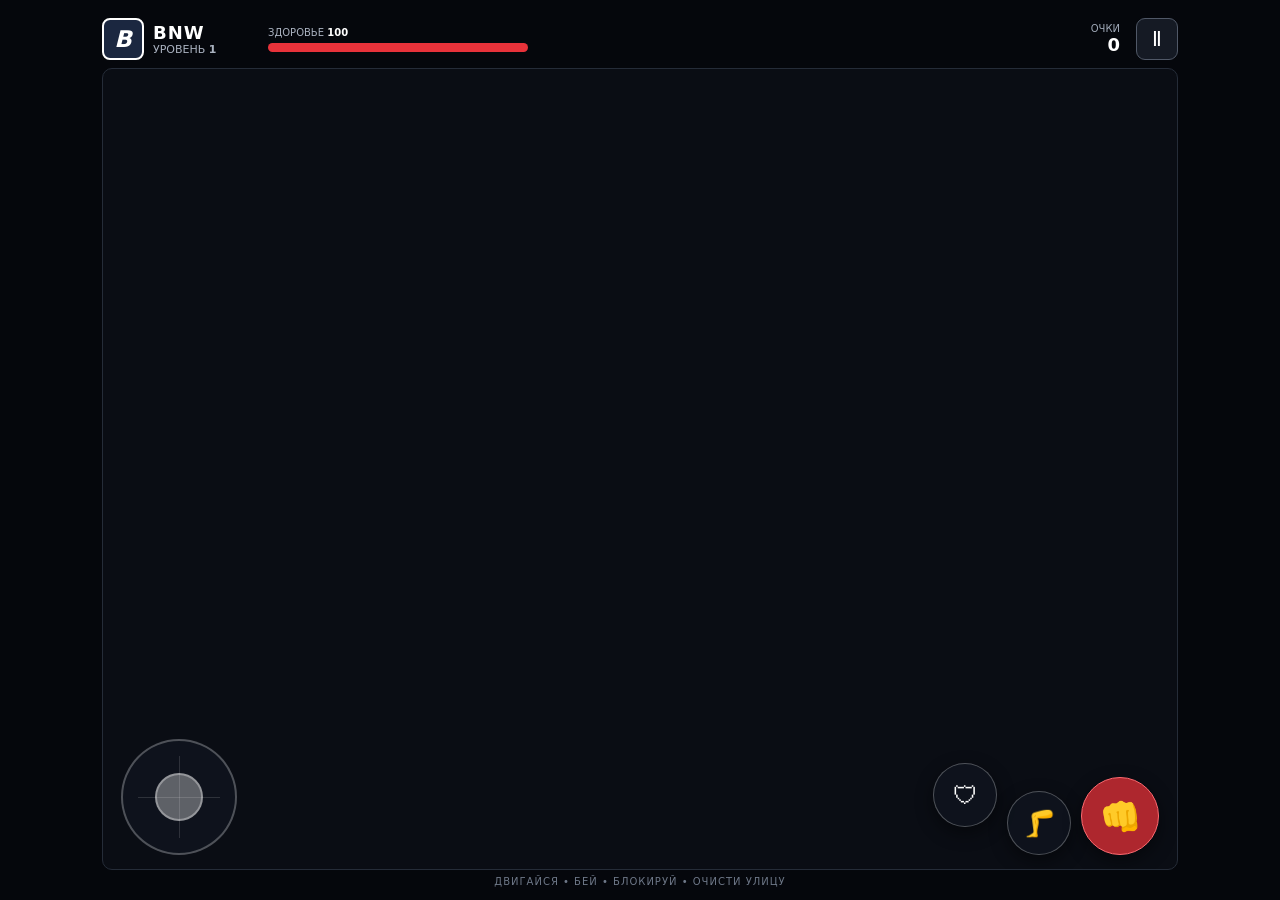
<file: index.html>
<!doctype html>
<html lang="ru">
<head>
  <meta charset="utf-8">
  <meta name="viewport" content="width=device-width,initial-scale=1,maximum-scale=1,user-scalable=no">
  <title>BNW — Уличный бой</title>
  <link rel="stylesheet" href="style.css">
</head>
<body>
  <div class="game-shell">
    <header class="hud">
      <div class="hero-box"><div class="avatar">B</div><div><b>BNW</b><span>Уровень <strong id="level">1</strong></span></div></div>
      <div class="health"><div class="health-label">ЗДОРОВЬЕ <b id="hpText">100</b></div><div class="bar"><i id="hpBar"></i></div></div>
      <div class="score">ОЧКИ <b id="score">0</b></div>
      <button id="pause" aria-label="Пауза">Ⅱ</button>
    </header>
    <main class="stage-wrap">
      <canvas id="game" aria-label="BNW 2D игра"></canvas>
      <div id="message" class="message hidden"></div>
      <div class="controls">
        <div id="stick" class="stick"><span></span></div>
        <div class="actions"><button id="block" class="action block">🛡</button><button id="kick" class="action">🦵</button><button id="punch" class="action punch">👊</button></div>
      </div>
    </main>
    <footer>Двигайся • бей • блокируй • очисти улицу</footer>
  </div>
  <script src="game.js"></script>
</body>
</html>
</file>
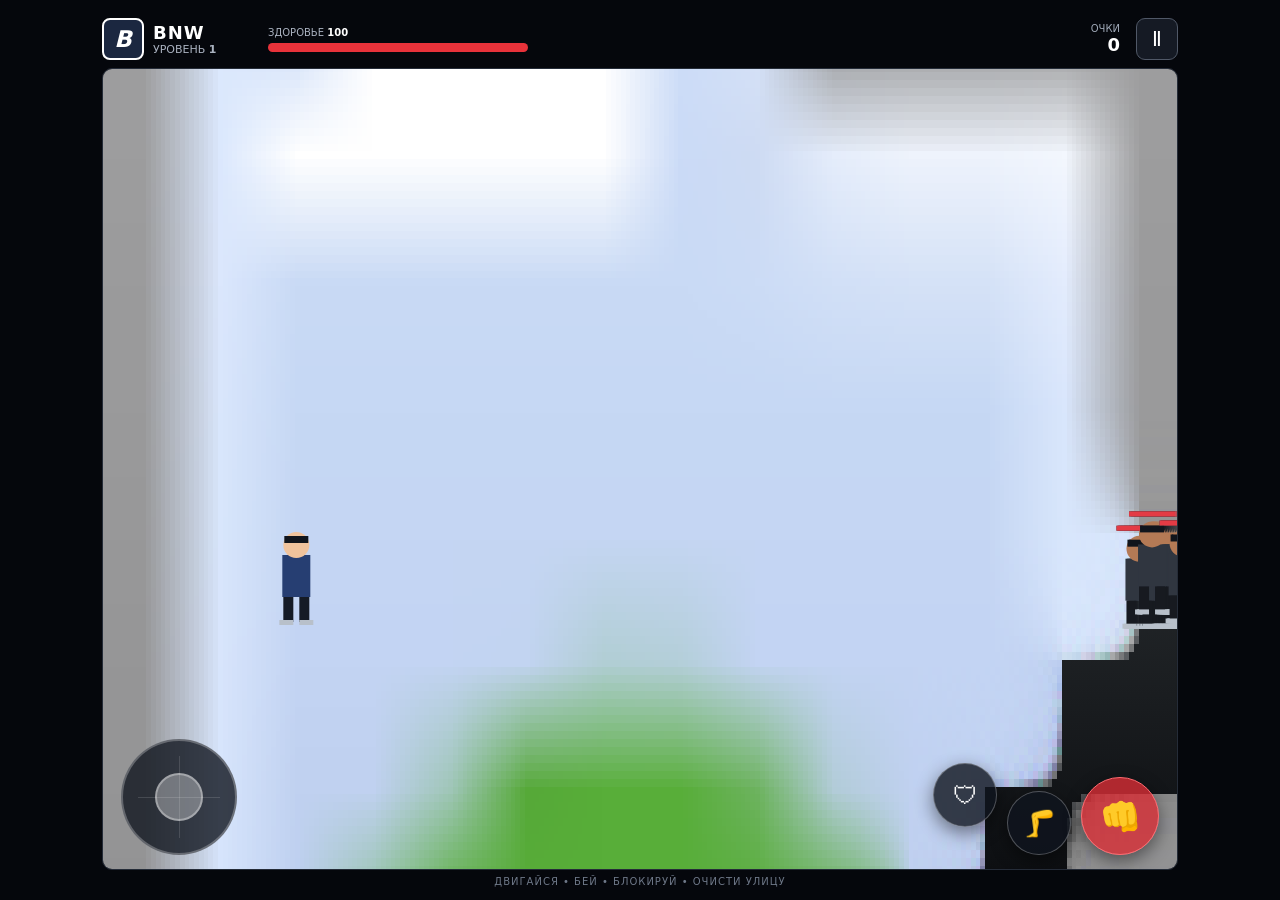
<file: app/src/main/assets/game/index.html>
<!doctype html>
<html lang="ru">
<head>
<meta charset="utf-8">
<meta name="viewport" content="width=device-width,initial-scale=1,maximum-scale=1,user-scalable=no">
<title>BNW — Уличный бой</title>
<link rel="stylesheet" href="style.css">
</head>
<body>
<div class="game-shell">
<header class="hud"><div class="hero-box"><div class="avatar">B</div><div><b>BNW</b><span>Уровень <strong id="level">1</strong></span></div></div><div class="health"><div class="health-label">ЗДОРОВЬЕ <b id="hpText">100</b></div><div class="bar"><i id="hpBar"></i></div></div><div class="score">ОЧКИ <b id="score">0</b></div><button id="pause" aria-label="Пауза">Ⅱ</button></header>
<main class="stage-wrap"><canvas id="game" aria-label="BNW 2D игра"></canvas><div id="message" class="message hidden"></div><div class="controls"><div id="stick" class="stick"><span></span></div><div class="actions"><button id="block" class="action block">🛡</button><button id="kick" class="action">🦵</button><button id="punch" class="action punch">👊</button></div></div></main><footer>Двигайся • бей • блокируй • очисти улицу</footer>
</div><script src="game.js"></script>
</body></html>
</file>
<file: style.css>
*{box-sizing:border-box}html,body{margin:0;min-height:100%;background:#05070c;color:#fff;font-family:system-ui,-apple-system,Segoe UI,sans-serif}body{display:flex;justify-content:center;overflow:hidden}.game-shell{width:min(1100px,100vw);height:100dvh;padding:10px 12px 8px;display:flex;flex-direction:column}.hud{height:58px;display:flex;align-items:center;gap:16px;flex-shrink:0}.hero-box{display:flex;align-items:center;gap:9px;min-width:150px}.avatar{width:42px;height:42px;border:2px solid #fff;border-radius:8px;display:grid;place-items:center;background:#1b2740;font-size:23px;font-weight:900;font-style:italic}.hero-box b{display:block;font-size:18px;letter-spacing:1px}.hero-box span{display:block;color:#aab2c0;font-size:11px;text-transform:uppercase}.health{width:260px}.health-label{font-size:10px;color:#aab2c0;margin-bottom:5px}.health-label b{color:#fff}.bar{height:9px;border-radius:99px;background:#262b35;overflow:hidden}.bar i{display:block;height:100%;width:100%;background:#e8323a;transition:width .15s}.score{margin-left:auto;color:#9fa8b7;font-size:10px}.score b{display:block;color:#fff;font-size:18px;text-align:right}.hud button{width:42px;height:42px;border:1px solid #505867;border-radius:9px;background:#151a24;color:#fff;font-size:20px}.stage-wrap{position:relative;flex:1;min-height:0;border:1px solid #252c38;border-radius:10px;overflow:hidden;background:#0a0d14}.stage-wrap canvas{display:block;width:100%;height:100%;touch-action:none}.message{position:absolute;inset:0;display:grid;place-items:center;text-align:center;background:#05070cc9;backdrop-filter:blur(3px);font-size:34px;font-weight:900;text-transform:uppercase;letter-spacing:2px;white-space:pre-line}.message small{display:block;font-size:15px;color:#aeb6c4;letter-spacing:0;text-transform:none;margin-top:10px}.hidden{display:none}.controls{position:absolute;left:0;right:0;bottom:14px;display:flex;justify-content:space-between;align-items:end;padding:0 18px;pointer-events:none}.stick{width:116px;height:116px;border:2px solid #ffffff44;border-radius:50%;background:#10151ecc;position:relative;pointer-events:auto;touch-action:none}.stick:before,.stick:after{content:"";position:absolute;background:#ffffff22}.stick:before{left:50%;top:15px;bottom:15px;width:1px}.stick:after{top:50%;left:15px;right:15px;height:1px}.stick span{position:absolute;width:48px;height:48px;left:50%;top:50%;transform:translate(-50%,-50%);border-radius:50%;background:#ffffff55;border:2px solid #ffffff55}.actions{display:flex;gap:10px;align-items:end;pointer-events:auto}.action{width:64px;height:64px;border-radius:50%;border:1px solid #ffffff44;background:#10151ecc;color:#fff;font-size:25px;box-shadow:0 6px 18px #0007;touch-action:none}.action:active,.hud button:active{transform:scale(.94)}.punch{width:78px;height:78px;background:#d82d35cc;border-color:#ff6a70;font-size:31px}.block{margin-bottom:28px}.actions .action:nth-child(2){margin-bottom:0}footer{text-align:center;height:22px;flex-shrink:0;color:#6e7888;font-size:10px;letter-spacing:1px;text-transform:uppercase;padding-top:6px}@media(max-width:650px){.game-shell{padding:6px}.hud{gap:9px;height:52px}.hero-box{min-width:90px}.avatar{width:34px;height:34px;font-size:18px}.hero-box b{font-size:15px}.health{width:125px}.score{display:none}.hud button{width:36px;height:36px}.controls{padding:0 9px 8px}.stick{width:100px;height:100px}.action{width:55px;height:55px}.punch{width:70px;height:70px}.block{margin-bottom:22px}footer{display:none}.message{font-size:27px}}
</file>
<file: app/src/main/assets/game/style.css>
*{box-sizing:border-box}html,body{margin:0;min-height:100%;background:#05070c;color:#fff;font-family:system-ui,-apple-system,Segoe UI,sans-serif}body{display:flex;justify-content:center;overflow:hidden}.game-shell{width:min(1100px,100vw);height:100dvh;padding:10px 12px 8px;display:flex;flex-direction:column}.hud{height:58px;display:flex;align-items:center;gap:16px;flex-shrink:0}.hero-box{display:flex;align-items:center;gap:9px;min-width:150px}.avatar{width:42px;height:42px;border:2px solid #fff;border-radius:8px;display:grid;place-items:center;background:#1b2740;font-size:23px;font-weight:900;font-style:italic}.hero-box b{display:block;font-size:18px;letter-spacing:1px}.hero-box span{display:block;color:#aab2c0;font-size:11px;text-transform:uppercase}.health{width:260px}.health-label{font-size:10px;color:#aab2c0;margin-bottom:5px}.health-label b{color:#fff}.bar{height:9px;border-radius:99px;background:#262b35;overflow:hidden}.bar i{display:block;height:100%;width:100%;background:#e8323a;transition:width .15s}.score{margin-left:auto;color:#9fa8b7;font-size:10px}.score b{display:block;color:#fff;font-size:18px;text-align:right}.hud button{width:42px;height:42px;border:1px solid #505867;border-radius:9px;background:#151a24;color:#fff;font-size:20px}.stage-wrap{position:relative;flex:1;min-height:0;border:1px solid #252c38;border-radius:10px;overflow:hidden;background:#0a0d14}.stage-wrap canvas{display:block;width:100%;height:100%;touch-action:none}.message{position:absolute;inset:0;display:grid;place-items:center;text-align:center;background:#05070cc9;backdrop-filter:blur(3px);font-size:34px;font-weight:900;text-transform:uppercase;letter-spacing:2px;white-space:pre-line}.message small{display:block;font-size:15px;color:#aeb6c4;letter-spacing:0;text-transform:none;margin-top:10px}.hidden{display:none}.controls{position:absolute;left:0;right:0;bottom:14px;display:flex;justify-content:space-between;align-items:end;padding:0 18px;pointer-events:none}.stick{width:116px;height:116px;border:2px solid #ffffff44;border-radius:50%;background:#10151ecc;position:relative;pointer-events:auto;touch-action:none}.stick:before,.stick:after{content:"";position:absolute;background:#ffffff22}.stick:before{left:50%;top:15px;bottom:15px;width:1px}.stick:after{top:50%;left:15px;right:15px;height:1px}.stick span{position:absolute;width:48px;height:48px;left:50%;top:50%;transform:translate(-50%,-50%);border-radius:50%;background:#ffffff55;border:2px solid #ffffff55}.actions{display:flex;gap:10px;align-items:end;pointer-events:auto}.action{width:64px;height:64px;border-radius:50%;border:1px solid #ffffff44;background:#10151ecc;color:#fff;font-size:25px;box-shadow:0 6px 18px #0007;touch-action:none}.action:active,.hud button:active{transform:scale(.94)}.punch{width:78px;height:78px;background:#d82d35cc;border-color:#ff6a70;font-size:31px}.block{margin-bottom:28px}footer{text-align:center;height:22px;flex-shrink:0;color:#6e7888;font-size:10px;letter-spacing:1px;text-transform:uppercase;padding-top:6px}@media(max-width:650px){.game-shell{padding:6px}.hud{gap:9px;height:52px}.hero-box{min-width:90px}.avatar{width:34px;height:34px;font-size:18px}.hero-box b{font-size:15px}.health{width:125px}.score{display:none}.hud button{width:36px;height:36px}.controls{padding:0 9px 8px}.stick{width:100px;height:100px}.action{width:55px;height:55px}.punch{width:70px;height:70px}.block{margin-bottom:22px}footer{display:none}.message{font-size:27px}}
</file>
